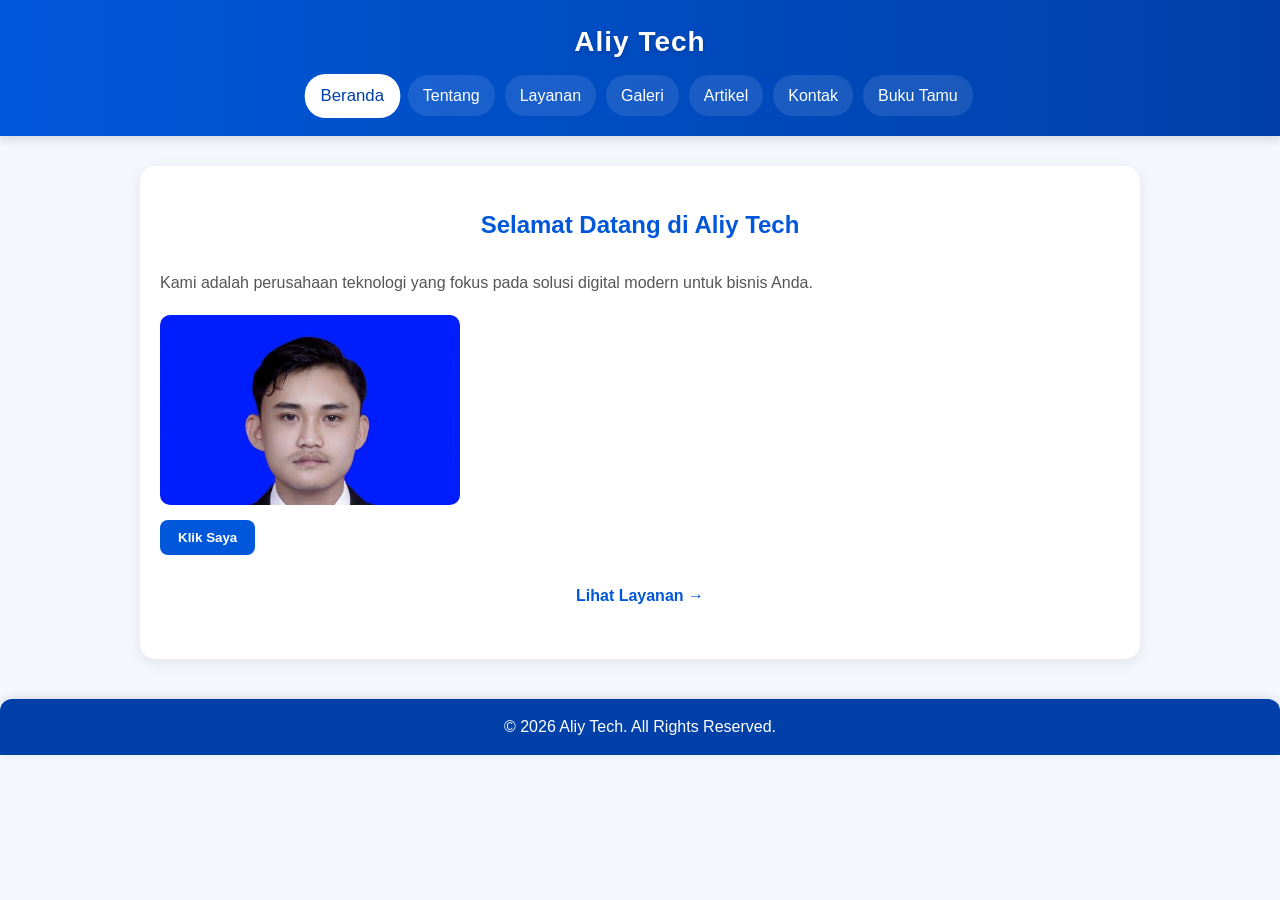
<file: index.html>
<!DOCTYPE html>
<html lang="id">
<head>
  <meta charset="UTF-8">
  <meta name="viewport" content="width=device-width, initial-scale=1.0">
  <title>Aliy Tech - Beranda</title>

  <link rel="stylesheet" href="css/style.css">
</head>
<body>

  <header id="aliy_header">
    <h1>Aliy Tech</h1>
    <nav class="aliy_menu">
      <ul>
        <li><a href="index.html" class="active">Beranda</a></li>
        <li><a href="tentang.html">Tentang</a></li>
        <li><a href="layanan.html">Layanan</a></li>
        <li><a href="galeri.html">Galeri</a></li>
        <li><a href="artikel.html">Artikel</a></li>
        <li><a href="kontak.html">Kontak</a></li>
        <li><a href="buku-tamu.html">Buku Tamu</a></li>
      </ul>
    </nav>
  </header>

  <main class="aliy_main">
    <h2>Selamat Datang di Aliy Tech</h2>
    <p>Kami adalah perusahaan teknologi yang fokus pada solusi digital modern untuk bisnis Anda.</p>
    <img class="aliy_home_image" src="images/foto.jpeg" alt="Aliy Tech Office">
    <button type="button">Klik Saya</button>
    <p class="aliy_next_link"><a href="layanan.html">Lihat Layanan →</a></p>
  </main>

  <footer id="aliy_footer">
    <p>&copy; 2026 Aliy Tech. All Rights Reserved.</p>
  </footer>

  <script src="js/script.js"></script>

</body>
</html>
</file>
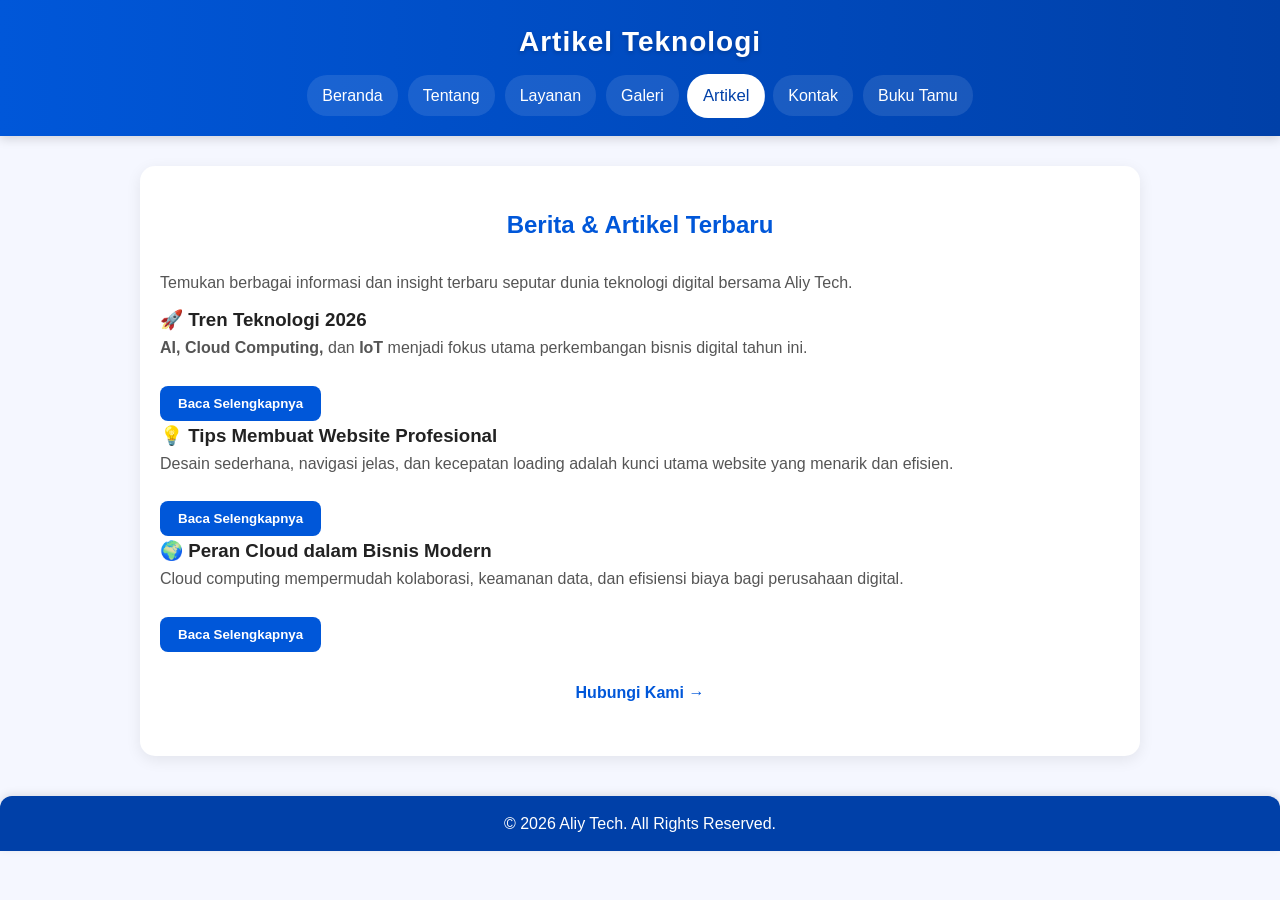
<file: artikel.html>
<!DOCTYPE html>
<html lang="id">
<head>
  <meta charset="UTF-8">
  <meta name="viewport" content="width=device-width, initial-scale=1.0">
  <title>Artikel - Aliy Tech</title>


  <link rel="stylesheet" href="css/style.css">
</head>
<body>

  <header id="aliy_header">
    <h1>Artikel Teknologi</h1>
    <nav class="aliy_menu">
      <ul>
        <li><a href="index.html">Beranda</a></li>
        <li><a href="tentang.html">Tentang</a></li>
        <li><a href="layanan.html">Layanan</a></li>
        <li><a href="galeri.html">Galeri</a></li>
        <li><a href="artikel.html" class="active">Artikel</a></li>
        <li><a href="kontak.html">Kontak</a></li>
        <li><a href="buku-tamu.html">Buku Tamu</a></li>
      </ul>
    </nav>
  </header>

  <main class="aliy_main">
    <h2>Berita & Artikel Terbaru</h2>
    <p>Temukan berbagai informasi dan insight terbaru seputar dunia teknologi digital bersama Aliy Tech.</p>

    <section class="aliy_artikel_list">
      <article class="artikel_item">
        <h3>🚀 Tren Teknologi 2026</h3>
        <p><strong>AI, Cloud Computing,</strong> dan <strong>IoT</strong> menjadi fokus utama perkembangan bisnis digital tahun ini.</p>
        <button>Baca Selengkapnya</button>
      </article>

      <article class="artikel_item">
        <h3>💡 Tips Membuat Website Profesional</h3>
        <p>Desain sederhana, navigasi jelas, dan kecepatan loading adalah kunci utama website yang menarik dan efisien.</p>
        <button>Baca Selengkapnya</button>
      </article>

      <article class="artikel_item">
        <h3>🌍 Peran Cloud dalam Bisnis Modern</h3>
        <p>Cloud computing mempermudah kolaborasi, keamanan data, dan efisiensi biaya bagi perusahaan digital.</p>
        <button>Baca Selengkapnya</button>
      </article>
    </section>
    <p class="aliy_next_link"><a href="kontak.html">Hubungi Kami →</a></p>
  </main>

  <footer id="aliy_footer">
    <p>&copy; 2026 Aliy Tech. All Rights Reserved.</p>
  </footer>


  <script src="js/script.js"></script>

</body>
</html>
</file>
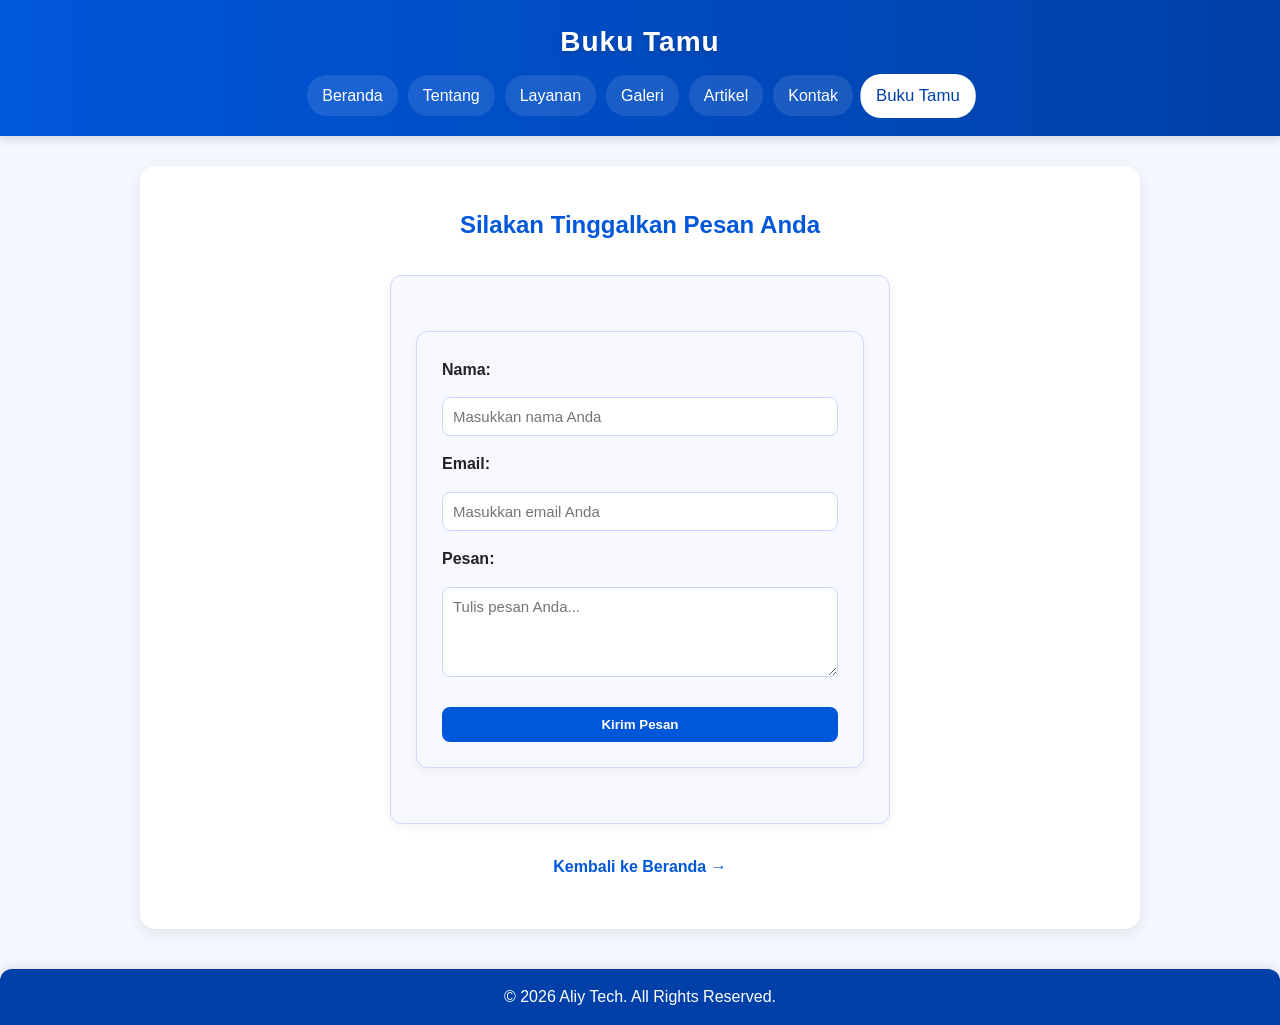
<file: buku-tamu.html>
<!DOCTYPE html>
<html lang="id">
<head>
  <meta charset="UTF-8">
  <meta name="viewport" content="width=device-width, initial-scale=1.0">
  <title>Buku Tamu - Aliy Tech</title>


  <link rel="stylesheet" href="css/style.css">
</head>
<body>

  <header id="aliy_header">
    <h1>Buku Tamu</h1>
    <nav class="aliy_menu">
      <ul>
        <li><a href="index.html">Beranda</a></li>
        <li><a href="tentang.html">Tentang</a></li>
        <li><a href="layanan.html">Layanan</a></li>
        <li><a href="galeri.html">Galeri</a></li>
        <li><a href="artikel.html">Artikel</a></li>
        <li><a href="kontak.html">Kontak</a></li>
        <li><a href="buku-tamu.html" class="active">Buku Tamu</a></li>
      </ul>
    </nav>
  </header>

  <main class="aliy_main">
    <h2>Silakan Tinggalkan Pesan Anda</h2>

    <section class="aliy_form_section">
      <form id="aliy_form">
        <label for="aliy_nama">Nama:</label>
        <input type="text" id="aliy_nama" name="aliy_nama" placeholder="Masukkan nama Anda" required>

        <label for="aliy_email">Email:</label>
        <input type="email" id="aliy_email" name="aliy_email" placeholder="Masukkan email Anda" required>

        <label for="aliy_pesan">Pesan:</label>
        <textarea id="aliy_pesan" name="aliy_pesan" rows="4" placeholder="Tulis pesan Anda..." required></textarea>

        <button type="submit">Kirim Pesan</button>
      </form>

      
      <div id="aliy_output"></div>
    </section>
    <p class="aliy_next_link"><a href="index.html">Kembali ke Beranda →</a></p>
  </main>

  <footer id="aliy_footer">
    <p>&copy; 2026 Aliy Tech. All Rights Reserved.</p>
  </footer>


  <script src="js/script.js"></script>
</body>
</html>
</file>
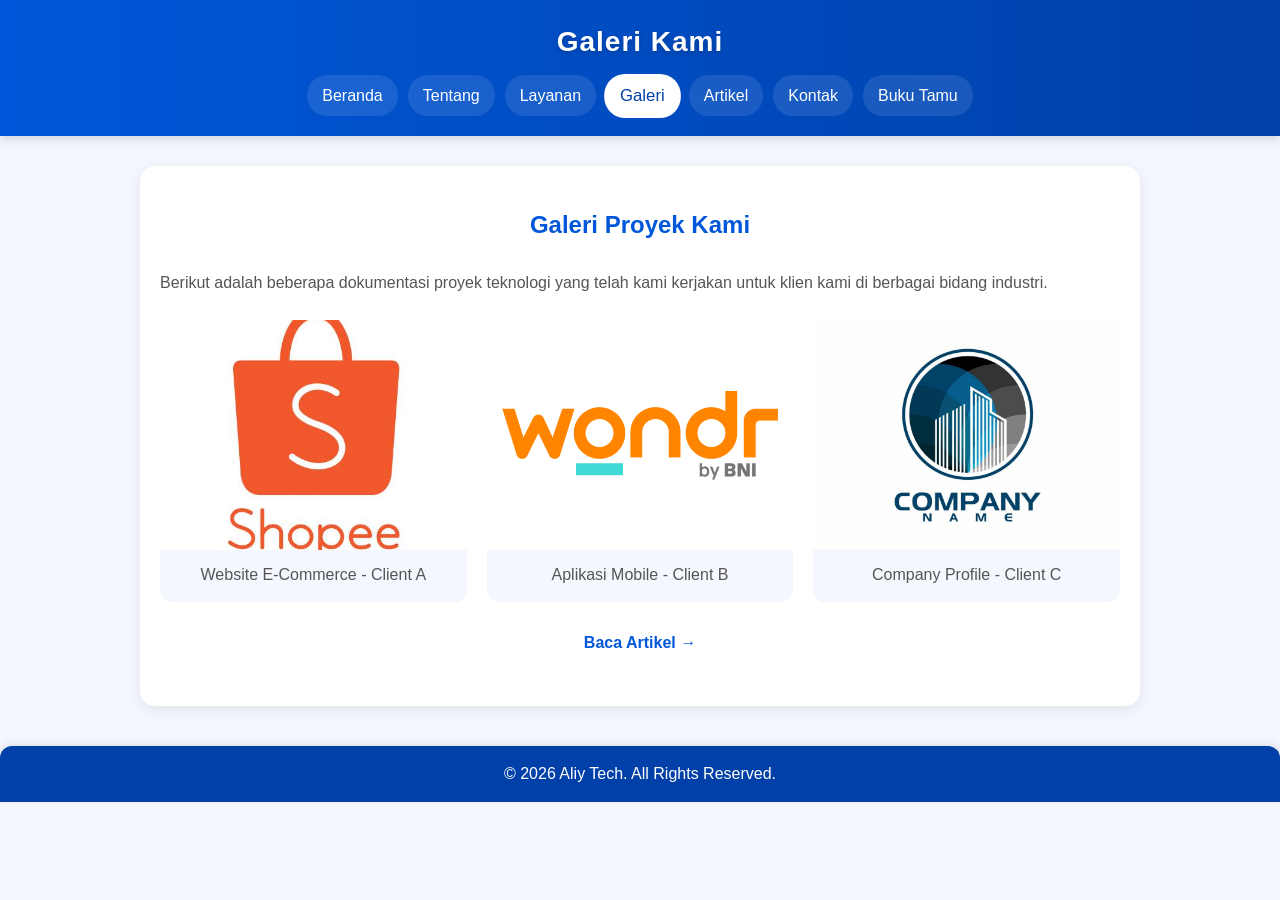
<file: galeri.html>
<!DOCTYPE html>
<html lang="id">
<head>
  <meta charset="UTF-8">
  <meta name="viewport" content="width=device-width, initial-scale=1.0">
  <title>Galeri - Aliy Tech</title>

  
  <link rel="stylesheet" href="css/style.css">
</head>
<body>

  <header id="aliy_header">
    <h1>Galeri Kami</h1>
    <nav class="aliy_menu">
      <ul>
        <li><a href="index.html">Beranda</a></li>
        <li><a href="tentang.html">Tentang</a></li>
        <li><a href="layanan.html">Layanan</a></li>
        <li><a href="galeri.html" class="active">Galeri</a></li>
        <li><a href="artikel.html">Artikel</a></li>
        <li><a href="kontak.html">Kontak</a></li>
        <li><a href="buku-tamu.html">Buku Tamu</a></li>
      </ul>
    </nav>
  </header>

  <main class="aliy_main">
    <h2>Galeri Proyek Kami</h2>
    <p>Berikut adalah beberapa dokumentasi proyek teknologi yang telah kami kerjakan untuk klien kami di berbagai bidang industri.</p>

    <div class="aliy_gallery">
      <div class="gallery-item">
        <img src="images/images1.jpg" alt="Proyek 1">
        <p>Website E-Commerce - Client A</p>
      </div>
      <div class="gallery-item">
        <img src="images/images2.png" alt="Proyek 2">
        <p>Aplikasi Mobile - Client B</p>
      </div>
      <div class="gallery-item">
        <img src="images/images3.jpg" alt="Proyek 3">
        <p>Company Profile - Client C</p>
      </div>
    </div>

    <p class="aliy_next_link"><a href="artikel.html">Baca Artikel →</a></p>
  </main>

  <footer id="aliy_footer">
    <p>&copy; 2026 Aliy Tech. All Rights Reserved.</p>
  </footer>

  
  <script src="js/script.js"></script>

</body>
</html>
</file>
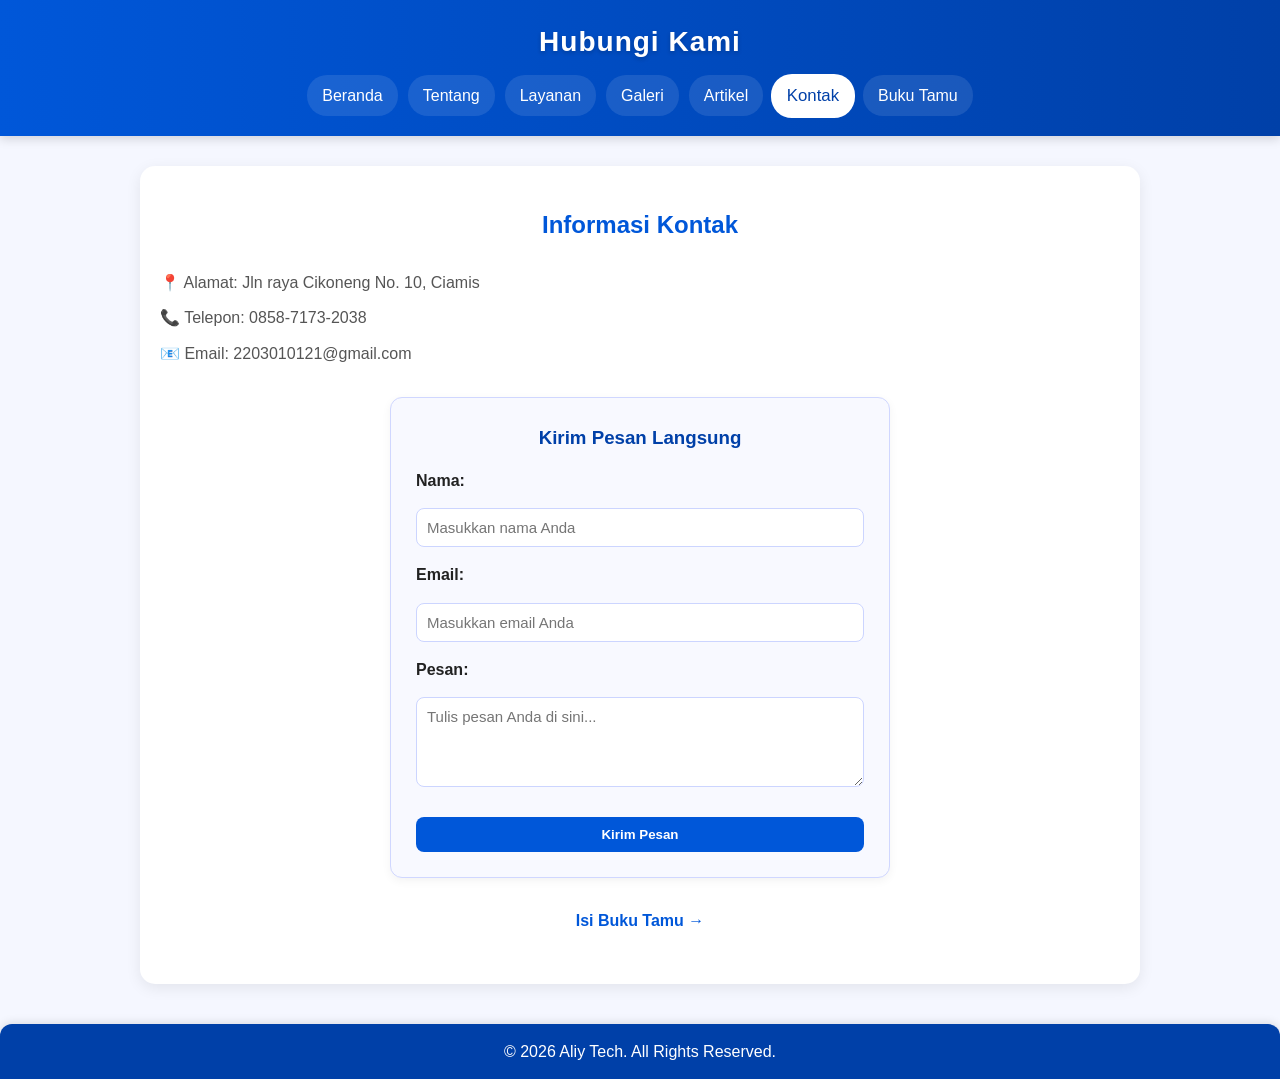
<file: kontak.html>
<!DOCTYPE html>
<html lang="id">
<head>
  <meta charset="UTF-8">
  <meta name="viewport" content="width=device-width, initial-scale=1.0">
  <title>Kontak - Aliy Tech</title>


  <link rel="stylesheet" href="css/style.css">
</head>
<body>

  <header id="aliy_header">
    <h1>Hubungi Kami</h1>
    <nav class="aliy_menu">
      <ul>
        <li><a href="index.html">Beranda</a></li>
        <li><a href="tentang.html">Tentang</a></li>
        <li><a href="layanan.html">Layanan</a></li>
        <li><a href="galeri.html">Galeri</a></li>
        <li><a href="artikel.html">Artikel</a></li>
        <li><a href="kontak.html" class="active">Kontak</a></li>
        <li><a href="buku-tamu.html">Buku Tamu</a></li>
      </ul>
    </nav>
  </header>

  <main class="aliy_main">
    <h2>Informasi Kontak</h2>
    <p>📍 Alamat: Jln raya Cikoneng No. 10, Ciamis</p>
    <p>📞 Telepon: 0858-7173-2038</p>
    <p>📧 Email: 2203010121@gmail.com</p>

    <section class="aliy_form_section">
      <h3>Kirim Pesan Langsung</h3>
      <form id="kontakForm">
        <label for="nama">Nama:</label>
        <input type="text" id="nama" name="nama" placeholder="Masukkan nama Anda" required>

        <label for="email">Email:</label>
        <input type="email" id="email" name="email" placeholder="Masukkan email Anda" required>

        <label for="pesan">Pesan:</label>
        <textarea id="pesan" name="pesan" rows="4" placeholder="Tulis pesan Anda di sini..." required></textarea>

        <button type="submit">Kirim Pesan</button>
      </form>
    </section>
    <p class="aliy_next_link"><a href="buku-tamu.html">Isi Buku Tamu →</a></p>
  </main>

  <footer id="aliy_footer">
    <p>&copy; 2026 Aliy Tech. All Rights Reserved.</p>
  </footer>

  <script src="js/script.js"></script>
</body>
</html>
</file>
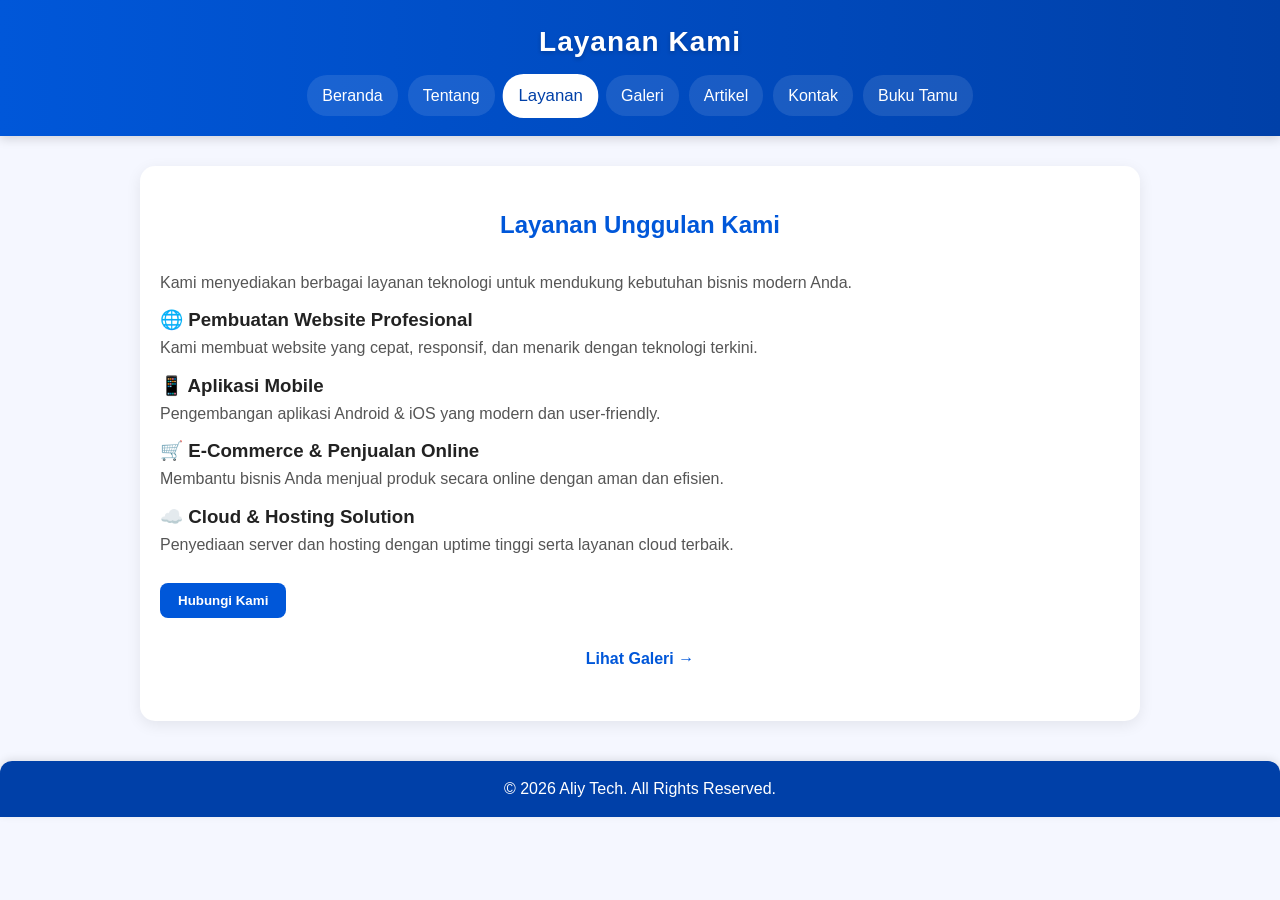
<file: layanan.html>
<!DOCTYPE html>
<html lang="id">
<head>
  <meta charset="UTF-8">
  <meta name="viewport" content="width=device-width, initial-scale=1.0">
  <title>Layanan - Aliy Tech</title>


  <link rel="stylesheet" href="css/style.css">
</head>
<body>

  <header id="aliy_header">
    <h1>Layanan Kami</h1>
    <nav class="aliy_menu">
      <ul>
        <li><a href="index.html">Beranda</a></li>
        <li><a href="tentang.html">Tentang</a></li>
        <li><a href="layanan.html" class="active">Layanan</a></li>
        <li><a href="galeri.html">Galeri</a></li>
        <li><a href="artikel.html">Artikel</a></li>
        <li><a href="kontak.html">Kontak</a></li>
        <li><a href="buku-tamu.html">Buku Tamu</a></li>
      </ul>
    </nav>
  </header>

  <main class="aliy_main">
    <h2>Layanan Unggulan Kami</h2>
    <p>Kami menyediakan berbagai layanan teknologi untuk mendukung kebutuhan bisnis modern Anda.</p>

    <div class="aliy_services">
      <div class="service-card">
        <h3>🌐 Pembuatan Website Profesional</h3>
        <p>Kami membuat website yang cepat, responsif, dan menarik dengan teknologi terkini.</p>
      </div>

      <div class="service-card">
        <h3>📱 Aplikasi Mobile</h3>
        <p>Pengembangan aplikasi Android & iOS yang modern dan user-friendly.</p>
      </div>

      <div class="service-card">
        <h3>🛒 E-Commerce & Penjualan Online</h3>
        <p>Membantu bisnis Anda menjual produk secara online dengan aman dan efisien.</p>
      </div>

      <div class="service-card">
        <h3>☁️ Cloud & Hosting Solution</h3>
        <p>Penyediaan server dan hosting dengan uptime tinggi serta layanan cloud terbaik.</p>
      </div>
    </div>

    <button>Hubungi Kami</button>
    <p class="aliy_next_link"><a href="galeri.html">Lihat Galeri →</a></p>
  </main>

  <footer id="aliy_footer">
    <p>&copy; 2026 Aliy Tech. All Rights Reserved.</p>
  </footer>


  <script src="js/script.js"></script>

</body>
</html>
</file>
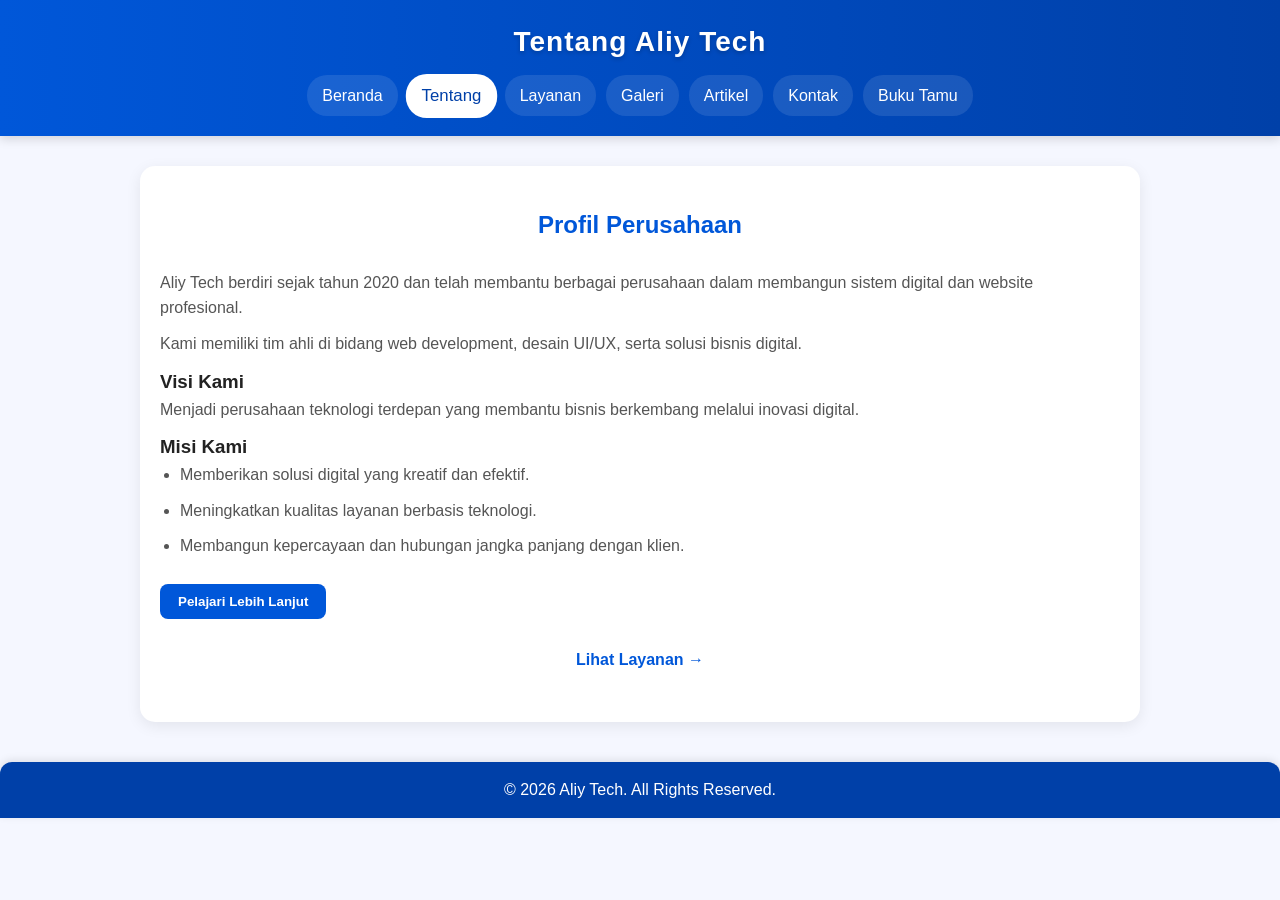
<file: tentang.html>
<!DOCTYPE html>
<html lang="id">
<head>
  <meta charset="UTF-8">
  <meta name="viewport" content="width=device-width, initial-scale=1.0">
  <title>Tentang Kami - Aliy Tech</title>

  
  <link rel="stylesheet" href="css/style.css">
</head>
<body>

  <header id="aliy_header">
    <h1>Tentang Aliy Tech</h1>
    <nav class="aliy_menu">
      <ul>
        <li><a href="index.html">Beranda</a></li>
        <li><a href="tentang.html" class="active">Tentang</a></li>
        <li><a href="layanan.html">Layanan</a></li>
        <li><a href="galeri.html">Galeri</a></li>
        <li><a href="artikel.html">Artikel</a></li>
        <li><a href="kontak.html">Kontak</a></li>
        <li><a href="buku-tamu.html">Buku Tamu</a></li>
      </ul>
    </nav>
  </header>

  <main class="aliy_main">
    <h2>Profil Perusahaan</h2>
    <p>Aliy Tech berdiri sejak tahun 2020 dan telah membantu berbagai perusahaan dalam membangun sistem digital dan website profesional.</p>
    <p>Kami memiliki tim ahli di bidang web development, desain UI/UX, serta solusi bisnis digital.</p>

    <section class="aliy_visi_misi">
      <h3>Visi Kami</h3>
      <p>Menjadi perusahaan teknologi terdepan yang membantu bisnis berkembang melalui inovasi digital.</p>

      <h3>Misi Kami</h3>
      <ul>
        <li>Memberikan solusi digital yang kreatif dan efektif.</li>
        <li>Meningkatkan kualitas layanan berbasis teknologi.</li>
        <li>Membangun kepercayaan dan hubungan jangka panjang dengan klien.</li>
      </ul>
    </section>

    <button>Pelajari Lebih Lanjut</button>
    <p class="aliy_next_link"><a href="layanan.html">Lihat Layanan →</a></p>
  </main>

  <footer id="aliy_footer">
    <p>&copy; 2026 Aliy Tech. All Rights Reserved.</p>
  </footer>

  
  <script src="js/script.js"></script>

</body>
</html>
</file>
<file: css/style.css>
* {
  margin: 0;
  padding: 0;
  box-sizing: border-box;
  font-family: "Poppins", sans-serif;
}


:root {
  --primary: #0057d9;
  --primary-dark: #0040a8;
  --secondary: #f5f7ff;
  --text: #222;
  --light-text: #555;
}


body {
  background-color: var(--secondary);
  color: var(--text);
  line-height: 1.6;
}


#aliy_header {
  background: linear-gradient(90deg, var(--primary), var(--primary-dark));
  color: #fff;
  padding: 20px 0;
  text-align: center;
  box-shadow: 0 3px 10px rgba(0, 0, 0, 0.15);
  position: sticky;
  top: 0;
  z-index: 100;
}

#aliy_header h1 {
  font-size: 28px;
  letter-spacing: 1px;
  margin-bottom: 10px;
  text-shadow: 0 2px 4px rgba(0, 0, 0, 0.2);
}

.aliy_menu ul {
  list-style: none;
  display: flex;
  justify-content: center;
  flex-wrap: wrap;
  gap: 10px;
}

.aliy_menu a {
  text-decoration: none;
  color: #fff;
  background: rgba(255, 255, 255, 0.1);
  padding: 8px 15px;
  border-radius: 20px;
  transition: background 0.3s, transform 0.2s;
  font-weight: 500;
}

.aliy_menu a:hover,
.aliy_menu a.active {
  background: #fff;
  color: var(--primary-dark);
  transform: scale(1.05);
}


.aliy_main {
  padding: 40px 20px;
  max-width: 1000px;
  margin: auto;
  background: #fff;
  border-radius: 15px;
  box-shadow: 0 4px 15px rgba(0, 0, 0, 0.08);
  margin-top: 30px;
}

.aliy_main h2 {
  color: var(--primary);
  text-align: center;
  margin-bottom: 25px;
}

.aliy_main p,
.aliy_main li {
  color: var(--light-text);
  font-size: 16px;
  margin-bottom: 10px;
}

.aliy_main ul {
  padding-left: 20px;
}


.aliy_main img {
  transition: transform 0.3s ease, box-shadow 0.3s ease;
}

.aliy_main img:hover {
  transform: scale(1.05);
  box-shadow: 0 4px 12px rgba(0, 0, 0, 0.2);
}


.aliy_form_section,
#aliy_form {
  background: #f8f9ff;
  border: 1px solid #d0d7ff;
  border-radius: 12px;
  box-shadow: 0 3px 10px rgba(0, 0, 0, 0.05);
  padding: 25px;
  max-width: 500px;
  margin: 30px auto;
}

.aliy_form_section h3 {
  color: var(--primary-dark);
  margin-bottom: 15px;
  text-align: center;
}

.aliy_form_section form,
#aliy_form {
  display: flex;
  flex-direction: column;
  gap: 15px;
}

.aliy_form_section label,
#aliy_form label {
  font-weight: 600;
  color: var(--text);
}

.aliy_form_section input,
.aliy_form_section textarea,
#aliy_form input,
#aliy_form textarea {
  border: 1px solid #ccd5ff;
  border-radius: 8px;
  padding: 10px;
  font-size: 15px;
  transition: all 0.3s ease;
}

.aliy_form_section input:focus,
.aliy_form_section textarea:focus,
#aliy_form input:focus,
#aliy_form textarea:focus {
  border-color: var(--primary);
  box-shadow: 0 0 6px rgba(0, 74, 173, 0.3);
  outline: none;
}

.aliy_form_section button,
#aliy_form button {
  background-color: var(--primary);
  color: white;
  font-weight: bold;
  border: none;
  border-radius: 8px;
  padding: 10px;
  cursor: pointer;
  transition: background 0.3s, transform 0.2s;
}

.aliy_form_section button:hover,
#aliy_form button:hover {
  background-color: var(--primary-dark);
  transform: scale(1.03);
}

#aliy_output {
  margin-top: 25px;
  padding: 15px;
  border-radius: 10px;
  background: #eaf1ff;
  border: 1px solid #c7d5ff;
  display: none;
}



#aliy_footer {
  background: var(--primary-dark);
  color: #fff;
  text-align: center;
  padding: 15px;
  margin-top: 40px;
  border-top-left-radius: 12px;
  border-top-right-radius: 12px;
  box-shadow: 0 -2px 8px rgba(0, 0, 0, 0.1);
}


@media (max-width: 768px) {
  .aliy_menu ul {
    flex-direction: column;
    gap: 5px;
  }
  .aliy_main {
    padding: 25px 15px;
  }
  #aliy_header h1 {
    font-size: 22px;
  }
}


.aliy_menu a {
  display: inline-block;
}
.aliy_main button {
  background: var(--primary);
  color: #fff;
  border: 0;
  border-radius: 8px;
  padding: 10px 18px;
  margin-top: 15px;
  cursor: pointer;
  font-weight: 600;
  transition: background .2s ease, transform .2s ease;
}
.aliy_main button:hover {
  background: var(--primary-dark);
  transform: translateY(-2px);
}
.aliy_main .fade-in {
  animation: aliyFadeIn .7s ease both;
}
@keyframes aliyFadeIn {
  from { opacity: 0; transform: translateY(12px); }
  to { opacity: 1; transform: translateY(0); }
}
.guest-entry {
  padding: 12px 0;
  border-bottom: 1px solid #d0d7ff;
}
.guest-entry:last-child {
  border-bottom: 0;
}
.artikel_detail {
  margin-top: 10px;
  padding: 12px;
  background: #f0f4ff;
  border-radius: 8px;
}

.aliy_next_link {
  text-align: center;
  margin-top: 28px;
}
.aliy_next_link a {
  color: var(--primary);
  font-weight: 700;
  text-decoration: none;
}
.aliy_next_link a:hover {
  text-decoration: underline;
}

/* Galeri */
.aliy_gallery {
  display: grid;
  grid-template-columns: repeat(auto-fit, minmax(220px, 1fr));
  gap: 20px;
  margin-top: 25px;
}

.aliy_gallery .gallery-item {
  min-width: 0;
  overflow: hidden;
  border-radius: 12px;
  background: #f5f7ff;
  text-align: center;
}

.aliy_gallery .gallery-item img {
  display: block;
  width: 100%;
  height: 230px;
  object-fit: cover;
  object-position: center;
}

.aliy_gallery .gallery-item p {
  min-height: 52px;
  margin: 0;
  padding: 12px;
}

/* Foto beranda */
.aliy_home_image {
  display: block;
  width: 100%;
  max-width: 300px;
  height: 190px;
  margin: 20px 0 0;
  border-radius: 10px;
  object-fit: cover;
  object-position: center top;
}

@media (max-width: 600px) {
  .aliy_home_image {
    max-width: 260px;
    height: 170px;
  }

  .aliy_gallery .gallery-item img {
    height: 210px;
  }
}
</file>
